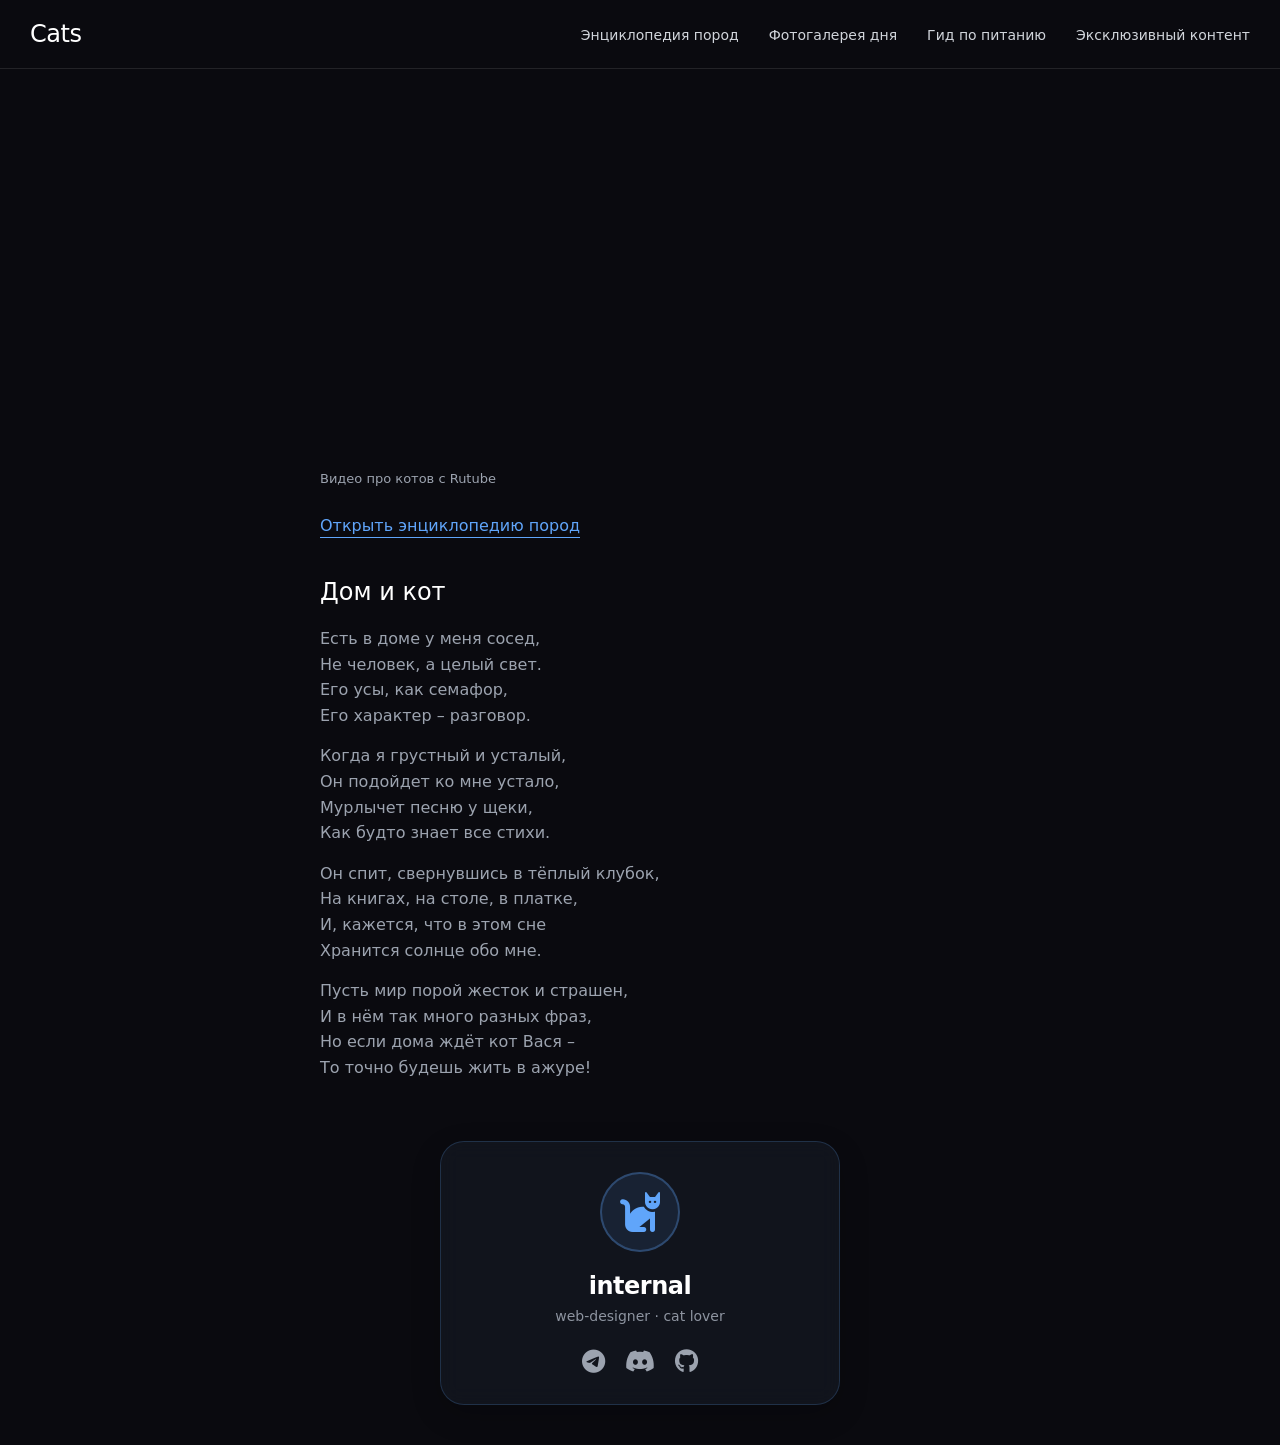
<file: index.html>
<!DOCTYPE html>
<html lang="ru">
<head>
    <meta charset="UTF-8">
    <meta name="viewport" content="width=device-width, initial-scale=1.0">
    <title>Cats</title>
    <link rel="stylesheet" href="style.css">
    <link rel="stylesheet" href="https://cdnjs.cloudflare.com/ajax/libs/font-awesome/6.5.0/css/all.min.css">
</head>
<body>
    <header class="header">
        <a href="index.html" class="header__logo">Cats</a>
        <div class="burger-menu">
            <span></span>
        </div>
        <nav class="main-nav">
            <ul class="nav-list">
                <li class="list_item"><a href="breeds.html">Энциклопедия пород</a></li>
                <li class="list_item"><a href="https://www.pexels.com/ru-ru/search/cats/" target="_blank">Фотогалерея дня</a></li>
                <li class="list_item"><a href="https://ru.wikihow.com/кормить-кошек" target="_blank">Гид по питанию</a></li>
                <li class="list_item"><a href="https://ru.pinterest.com/search/pins/?q=cat%20photos&rs=typed" target="_blank">Эксклюзивный контент</a></li>
            </ul>
        </nav>
    </header>
    
    <div class="content">
        <div class="video-container">
            <iframe 
                src="https://rutube.ru/play/embed/60cb4d60906280f0a2dd9948701a1bbe/" 
                style="border: none;" 
                allow="clipboard-write; autoplay" 
                webkitAllowFullScreen 
                mozallowfullscreen 
                allowFullScreen>
            </iframe>
            <p class="video-caption">Видео про котов с Rutube</p>
        </div>
        
        <div class="encyclopedia-button-container">
            <a href="breeds.html" class="encyclopedia-button">
                Открыть энциклопедию пород
            </a>
        </div>
        
        <div class="content__section section">
            <h2 class="section__title">Дом и кот</h2>
            
            <p class="section__text">Есть в доме у меня сосед,<br>
            Не человек, а целый свет.<br>
            Его усы, как семафор,<br>
            Его характер – разговор.</p>
            
            <p class="section__text">Когда я грустный и усталый,<br>
            Он подойдет ко мне устало,<br>
            Мурлычет песню у щеки,<br>
            Как будто знает все стихи.</p>
            
            <p class="section__text">Он спит, свернувшись в тёплый клубок,<br>
            На книгах, на столе, в платке,<br>
            И, кажется, что в этом сне<br>
            Хранится солнце обо мне.</p>
            
            <p class="section__text">Пусть мир порой жесток и страшен,<br>
            И в нём так много разных фраз,<br>
            Но если дома ждёт кот Вася –<br>
            То точно будешь жить в ажуре!</p>
        </div>

        <div class="bio-card">
            <div class="bio-avatar">
                <i class="fa-solid fa-cat"></i>
            </div>
            <div class="bio-name">internal</div>
            <div class="bio-desc">web-designer · cat lover</div>
            <div class="bio-social">
                <a href="https://t.me/MentalyError" target="_blank">
                    <i class="fa-brands fa-telegram"></i>
                </a>
                <a href="https://discord.com/users/mentalyerror" target="_blank">
                    <i class="fa-brands fa-discord"></i>
                </a>
                <a href="https://github.com/kizzter" target="_blank">
                    <i class="fa-brands fa-github"></i>
                </a>
            </div>
        </div>
    </div>

    <script src="script.js"></script>
</body>
</html>
</file>
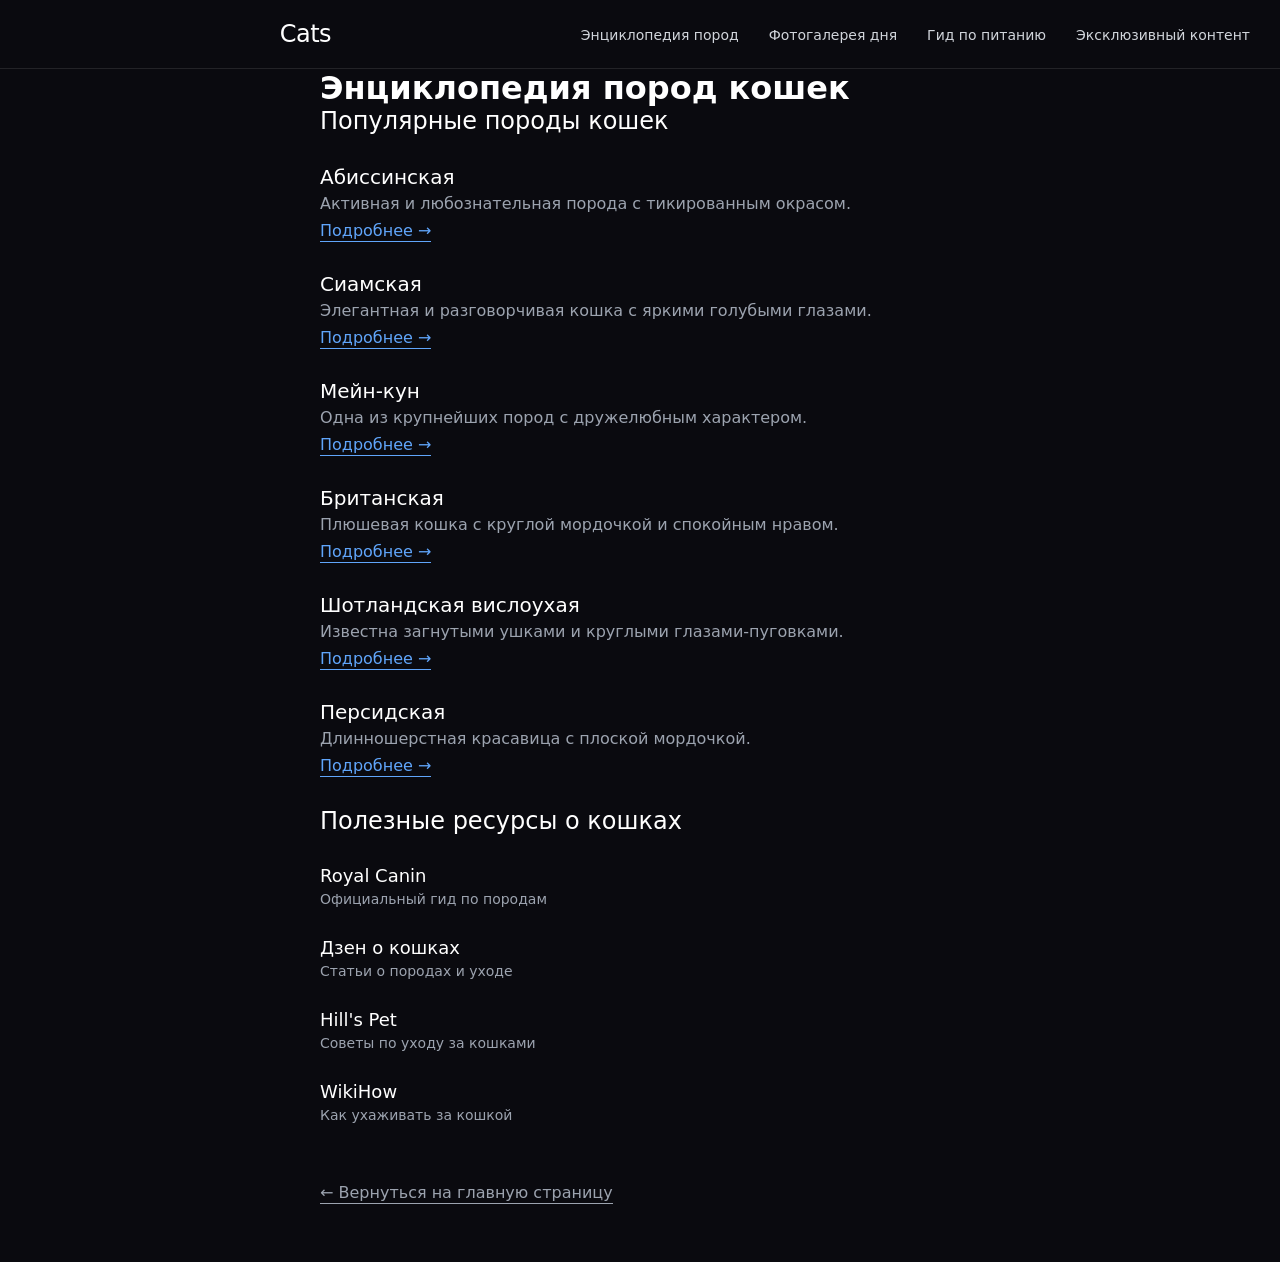
<file: breeds.html>
<!DOCTYPE html>
<html lang="ru">
<head>
    <meta charset="UTF-8">
    <meta name="viewport" content="width=device-width, initial-scale=1.0">
    <title>Энциклопедия пород кошек</title>
    <link rel="stylesheet" href="style.css">
</head>
<body>
    <header class="header">
        <a href="index.html">
        <a href="index.html" class="header__logo">Cats</a>
        </a>
        <div class="burger-menu">
            <span></span>
        </div>
        <nav class="main-nav">
            <ul class="nav-list">
                <li class="list_item"><a href="breeds.html">Энциклопедия пород</a></li>
                <li class="list_item"><a href="https://www.pexels.com/ru-ru/search/cats/" target="_blank">Фотогалерея дня</a></li>
                <li class="list_item"><a href="https://ru.wikihow.com/кормить-кошек" target="_blank">Гид по питанию</a></li>
                <li class="list_item"><a href="https://ru.pinterest.com/search/pins/?q=cat%20photos&rs=typed" target="_blank">Эксклюзивный контент</a></li>
            </ul>
        </nav>
    </header>
    
    <div class="content">
        <h1 class="content__title">Энциклопедия пород кошек</h1>
        
        <div class="breeds-container">
            <div class="breeds-list-section">
                <h2 class="section__title">Популярные породы кошек</h2>
                <div class="breeds-grid">
                    <div class="breed-card">
                        <h3>Абиссинская</h3>
                        <p>Активная и любознательная порода с тикированным окрасом.</p>
                        <a href="https://ru.wikipedia.org/wiki/Абиссинская_кошка" 
                           target="_blank" class="breed-link">Подробнее →</a>
                    </div>
                    <div class="breed-card">
                        <h3>Сиамская</h3>
                        <p>Элегантная и разговорчивая кошка с яркими голубыми глазами.</p>
                        <a href="https://ru.wikipedia.org/wiki/Сиамская_кошка" 
                           target="_blank" class="breed-link">Подробнее →</a>
                    </div>
                    <div class="breed-card">
                        <h3>Мейн-кун</h3>
                        <p>Одна из крупнейших пород с дружелюбным характером.</p>
                        <a href="https://ru.wikipedia.org/wiki/Мейн-кун" 
                           target="_blank" class="breed-link">Подробнее →</a>
                    </div>
                    <div class="breed-card">
                        <h3>Британская</h3>
                        <p>Плюшевая кошка с круглой мордочкой и спокойным нравом.</p>
                        <a href="https://ru.wikipedia.org/wiki/Британская_короткошёрстная_кошка" 
                           target="_blank" class="breed-link">Подробнее →</a>
                    </div>
                    <div class="breed-card">
                        <h3>Шотландская вислоухая</h3>
                        <p>Известна загнутыми ушками и круглыми глазами-пуговками.</p>
                        <a href="https://ru.wikipedia.org/wiki/Шотландская_вислоухая_кошка" 
                           target="_blank" class="breed-link">Подробнее →</a>
                    </div>
                    <div class="breed-card">
                        <h3>Персидская</h3>
                        <p>Длинношерстная красавица с плоской мордочкой.</p>
                        <a href="https://ru.wikipedia.org/wiki/Персидская_кошка" 
                           target="_blank" class="breed-link">Подробнее →</a>
                    </div>
                </div>
            </div>
            
            <div class="external-links">
                <h2 class="section__title">Полезные ресурсы о кошках</h2>
                <div class="links-grid">
                    <a href="https://www.royalcanin.com/ru/cats/breeds" 
                       target="_blank" class="external-link">
                        <h3>Royal Canin</h3>
                        <p>Официальный гид по породам</p>
                    </a>
                    <a href="https://dzen.ru/a/YtWUXlx2u3YASkGb" 
                       target="_blank" class="external-link">
                        <h3>Дзен о кошках</h3>
                        <p>Статьи о породах и уходе</p>
                    </a>
                    <a href="https://www.hillspet.ru/cat-care" 
                       target="_blank" class="external-link">
                        <h3>Hill's Pet</h3>
                        <p>Советы по уходу за кошками</p>
                    </a>
                    <a href="https://ru.wikihow.com/ухаживать-за-кошкой" 
                       target="_blank" class="external-link">
                        <h3>WikiHow</h3>
                        <p>Как ухаживать за кошкой</p>
                    </a>
                </div>
            </div>
            
            <div class="back-to-home">
                <a href="index.html" class="back-button">
                    ← Вернуться на главную страницу
                </a>
            </div>
        </div>
    </div>

    <script src="script.js"></script>
</body>
</html>
</file>
<file: style.css>
* {
    margin: 0;
    padding: 0;
    box-sizing: border-box;
    font-family: system-ui, -apple-system, BlinkMacSystemFont, "Segoe UI", sans-serif;
}

body {
    min-height: 100vh;
    background: #0a0a0f;
    color: #fff;
}

.header {
    display: flex;
    justify-content: space-between;
    align-items: center;
    padding: 20px 30px;
    border-bottom: 1px solid rgba(255, 255, 255, 0.1);
}

.header__logo {
    color: #fff;
    text-decoration: none;
    font-size: 24px;
    font-weight: 500;
    letter-spacing: -0.5px;
}

.burger-menu {
    display: none;
    width: 30px;
    height: 20px;
    position: relative;
    cursor: pointer;
    z-index: 100;
}

.burger-menu span,
.burger-menu::before,
.burger-menu::after {
    content: '';
    position: absolute;
    width: 100%;
    height: 2px;
    background: #fff;
    transition: 0.3s ease;
}

.burger-menu span {
    top: 50%;
    transform: translateY(-50%);
}

.burger-menu::before {
    top: 0;
}

.burger-menu::after {
    bottom: 0;
}

.burger-menu.active span {
    opacity: 0;
}

.burger-menu.active::before {
    transform: rotate(45deg);
    top: 9px;
}

.burger-menu.active::after {
    transform: rotate(-45deg);
    bottom: 9px;
}

.main-nav {
    display: block;
}

.nav-list {
    display: flex;
    list-style: none;
    gap: 30px;
}

.list_item a {
    color: #d1d5db;
    text-decoration: none;
    font-size: 14px;
    transition: 0.2s;
}

.list_item a:hover {
    color: #60a5fa;
}

.content {
    max-width: 680px;
    margin: 0 auto;
    padding: 0 20px;
}

.video-container {
    margin: 30px 0;
}

.video-container iframe {
    width: 100%;
    aspect-ratio: 16/9;
    border: 1px solid rgba(255, 255, 255, 0.1);
}

.video-caption {
    color: #9ca3af;
    font-size: 13px;
    margin-top: 8px;
}

.encyclopedia-button-container {
    margin: 30px 0;
}

.encyclopedia-button {
    display: inline-block;
    color: #60a5fa;
    text-decoration: none;
    border-bottom: 1px solid #60a5fa;
    padding-bottom: 2px;
}

.content__section {
    margin: 40px 0;
}

.section__title {
    font-size: 24px;
    font-weight: 400;
    color: #fff;
    margin-bottom: 20px;
}

.section__text {
    color: #9ca3af;
    margin-bottom: 15px;
    line-height: 1.6;
}

.breeds-grid {
    display: grid;
    grid-template-columns: 1fr;
    gap: 30px;
    margin: 30px 0;
}

.breed-card h3 {
    color: #fff;
    font-size: 20px;
    font-weight: 400;
    margin-bottom: 5px;
}

.breed-card p {
    color: #9ca3af;
    margin-bottom: 8px;
}

.breed-link {
    display: inline-block;
    color: #60a5fa;
    text-decoration: none;
    border-bottom: 1px solid #60a5fa;
    padding-bottom: 1px;
}

.links-grid {
    display: grid;
    grid-template-columns: 1fr;
    gap: 30px;
    margin: 30px 0;
}

.external-link {
    text-decoration: none;
}

.external-link h3 {
    color: #fff;
    font-size: 18px;
    font-weight: 400;
    margin-bottom: 5px;
}

.external-link p {
    color: #9ca3af;
    font-size: 14px;
}

.back-to-home {
    margin: 60px 0;
}

.back-button {
    color: #9ca3af;
    text-decoration: none;
    border-bottom: 1px solid #9ca3af;
    padding-bottom: 1px;
}

.bio-card {
    background: rgba(20, 25, 35, 0.7);
    backdrop-filter: blur(10px);
    border: 1px solid rgba(96, 165, 250, 0.2);
    border-radius: 24px;
    padding: 30px 20px;
    margin: 60px 0 40px;
    text-align: center;
    max-width: 400px;
    margin-left: auto;
    margin-right: auto;
    box-shadow: 0 10px 30px rgba(0, 0, 0, 0.2);
    transition: 0.3s;
}

.bio-card:hover {
    border-color: rgba(96, 165, 250, 0.5);
    box-shadow: 0 15px 40px rgba(96, 165, 250, 0.15);
    transform: translateY(-2px);
}

.bio-avatar {
    width: 80px;
    height: 80px;
    background: rgba(96, 165, 250, 0.1);
    border-radius: 50%;
    display: flex;
    align-items: center;
    justify-content: center;
    margin: 0 auto 20px;
    border: 2px solid rgba(96, 165, 250, 0.3);
}

.bio-avatar i {
    font-size: 40px;
    color: #60a5fa;
}

.bio-name {
    font-size: 24px;
    font-weight: 600;
    color: #fff;
    margin-bottom: 8px;
    letter-spacing: -0.5px;
}

.bio-desc {
    color: #9ca3af;
    font-size: 14px;
    margin-bottom: 25px;
    opacity: 0.9;
}

.bio-social {
    display: flex;
    justify-content: center;
    gap: 20px;
}

.bio-social i {
    font-size: 24px;
    color: #9ca3af;
    transition: 0.2s;
}

.bio-social i:hover {
    color: #60a5fa;
    transform: scale(1.1);
}

@media (max-width: 700px) {
    .burger-menu {
        display: block !important;
        position: relative;
        width: 30px;
        height: 20px;
        transition: 0.3s ease;
    }

    .burger-menu span,
    .burger-menu::before,
    .burger-menu::after {
        content: '';
        position: absolute;
        width: 100%;
        height: 2px;
        background: #60a5fa;
        transition: 0.3s ease;
    }

    .burger-menu::before { top: 0; }
    .burger-menu span { top: 9px; }
    .burger-menu::after { bottom: 0; }

    .burger-menu.active {
        transform: translateX(-40vw);
        transition: 0.3s ease;
    }

    .burger-menu.active::before {
        transform: rotate(45deg);
        top: 9px;
        transition: 0.3s ease;
    }

    .burger-menu.active::after {
        transform: rotate(-45deg);
        bottom: 9px;
        transition: 0.3s ease;
    }

    .burger-menu.active span {
        transform: scale(0);
        transition: 0.3s ease;
    }

    .main-nav {
        position: fixed;
        top: 0;
        right: 0;
        width: 250px;
        height: 100vh;
        background: #0a0a0f;
        border-left: 1px solid rgba(255,255,255,0.1);
        padding: 100px 30px;
        transform: translateX(100%);
        transition: 0.3s ease;
        z-index: 99;
    }

    .main-nav.active {
        transform: translateX(0);
        transition: 0.3s ease;
    }

    .nav-list {
        flex-direction: column;
        gap: 20px;
        text-align: right;
    }
}

@media (min-width: 701px) {
    .main-nav {
        position: static;
        transform: none;
        width: auto;
        height: auto;
        background: none;
        border: none;
        padding: 0;
    }
    
    .nav-list {
        flex-direction: row;
        align-items: center;
    }
}

@media (max-width: 480px) {
    .bio-card {
        padding: 25px 15px;
        margin: 40px 0 30px;
    }
    
    .bio-avatar {
        width: 70px;
        height: 70px;
    }
    
    .bio-avatar i {
        font-size: 35px;
    }
    
    .bio-name {
        font-size: 22px;
    }
}
</file>
